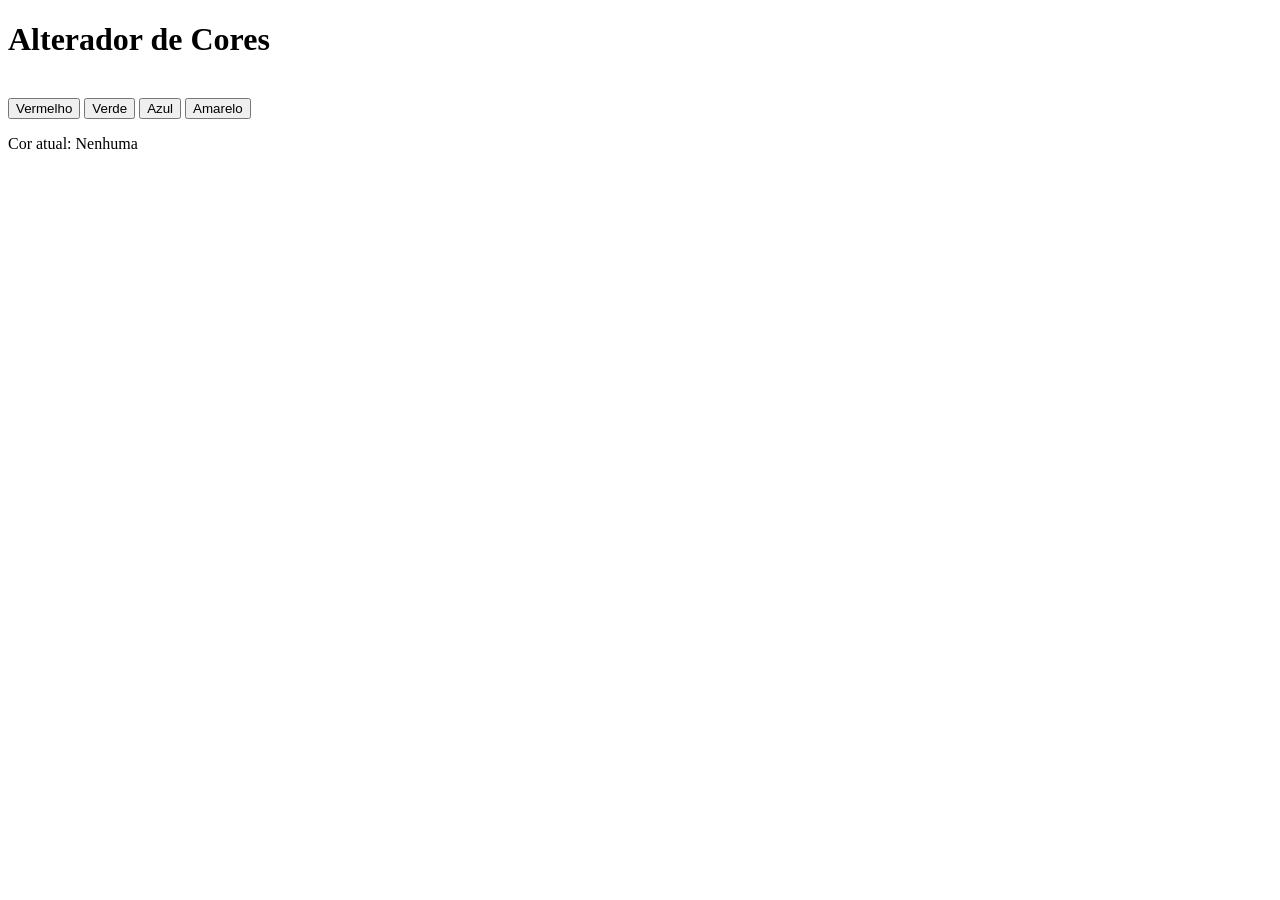
<file: alterador de cores/index.html>
<!DOCTYPE html>
<html lang="pt-br">

<head>
    <meta charset="UTF-8">
    <meta name="viewport" content="width=device-width, initial-scale=1.0">

    <title>Alterador de Cores</title>
</head>

<body>

    <h1>Alterador de Cores</h1>

    <div id="quadrado"></div>

    <br>

    <button id="vermelho">Vermelho</button>
    <button id="verde">Verde</button>
    <button id="azul">Azul</button>
    <button id="amarelo">Amarelo</button>

    <p id="corAtual">Cor atual: Nenhuma</p>

    <script src="./main.js"></script>

</body>

</html>
</file>
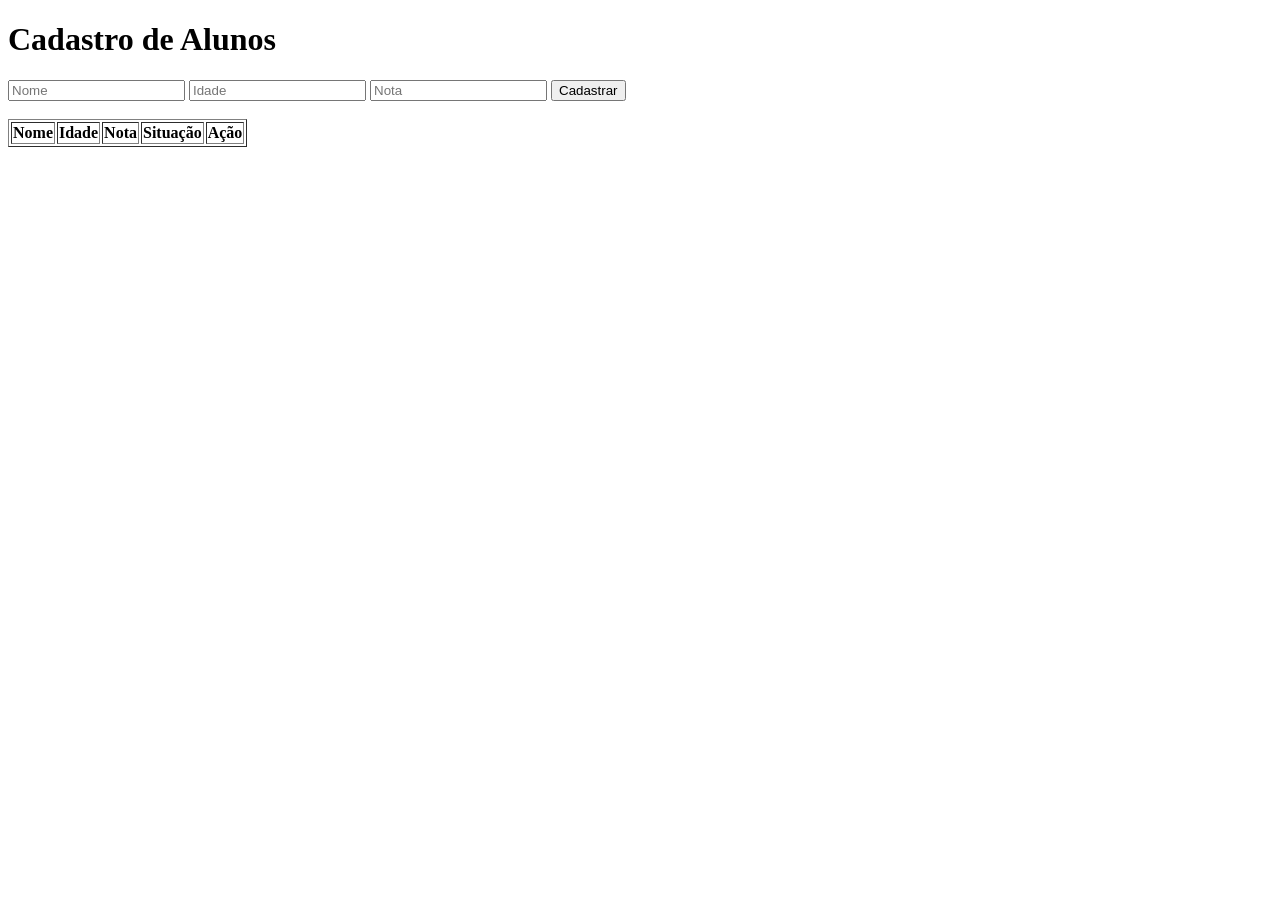
<file: cadastro de alunos/index.html>
<!DOCTYPE html>
<html lang="pt-br">

<head>
    <meta charset="UTF-8">
    <title>Cadastro de Alunos</title>
</head>

<body>

    <h1>Cadastro de Alunos</h1>

    <input type="text" id="nome" placeholder="Nome">

    <input type="number" id="idade" placeholder="Idade">

    <input type="number" id="nota" placeholder="Nota">

    <button id="cadastrar">Cadastrar</button>

    <br><br>

    <table border="1">

        <tr>
            <th>Nome</th>
            <th>Idade</th>
            <th>Nota</th>
            <th>Situação</th>
            <th>Ação</th>
        </tr>

        <tbody id="tabela">
        </tbody>

    </table>

    <script src="./main.js"></script>

</body>

</html>
</file>
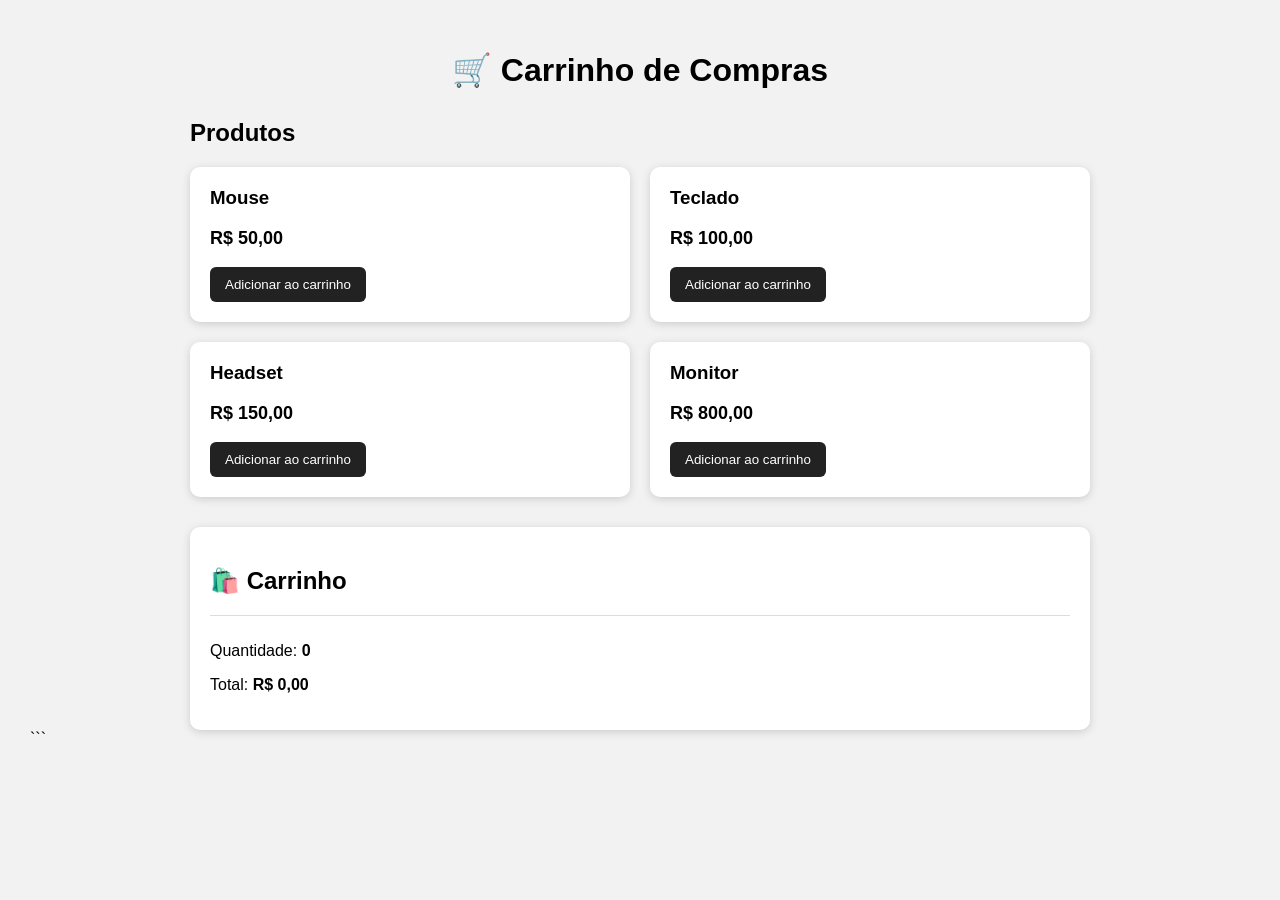
<file: carrinho de compras/index.html>
<!DOCTYPE html>
<html lang="pt-BR">

<head>

    <meta charset="UTF-8">

    <meta name="viewport" content="width=device-width, initial-scale=1.0">

    <title>Carrinho de Compras</title>

    
    <link rel="stylesheet" href="slety.css">

</head>


<body>

    <div class="container">

        <h1>🛒 Carrinho de Compras</h1>


        <h2>Produtos</h2>


        
        <div class="produtos">


            <div class="produto">

                <h3>Mouse</h3>

                <p>R$ 50,00</p>

                <button onclick="adicionar('Mouse', 50)">
                    Adicionar ao carrinho
                </button>

            </div>


            
            <div class="produto">

                <h3>Teclado</h3>

                <p>R$ 100,00</p>

                <button onclick="adicionar('Teclado', 100)">
                    Adicionar ao carrinho
                </button>

            </div>


            
            <div class="produto">

                <h3>Headset</h3>

                <p>R$ 150,00</p>

                <button onclick="adicionar('Headset', 150)">
                    Adicionar ao carrinho
                </button>

            </div>


            
            <div class="produto">

                <h3>Monitor</h3>

                <p>R$ 800,00</p>

                <button onclick="adicionar('Monitor', 800)">
                    Adicionar ao carrinho
                </button>

            </div>

        </div>


        
        <div class="carrinho">

            <h2>🛍️ Carrinho</h2>


            <ul id="listaCarrinho"></ul>


            <div class="resumo">

                <p>
                    Quantidade:
                    <strong id="quantidade">0</strong>
                </p>


                <p>
                    Total:
                    <strong>
                        R$ <span id="total">0,00</span>
                    </strong>
                </p>

            </div>

        </div>

    </div>


    
    <script src="./script.js"></script>

</body>

</html>
```
</file>
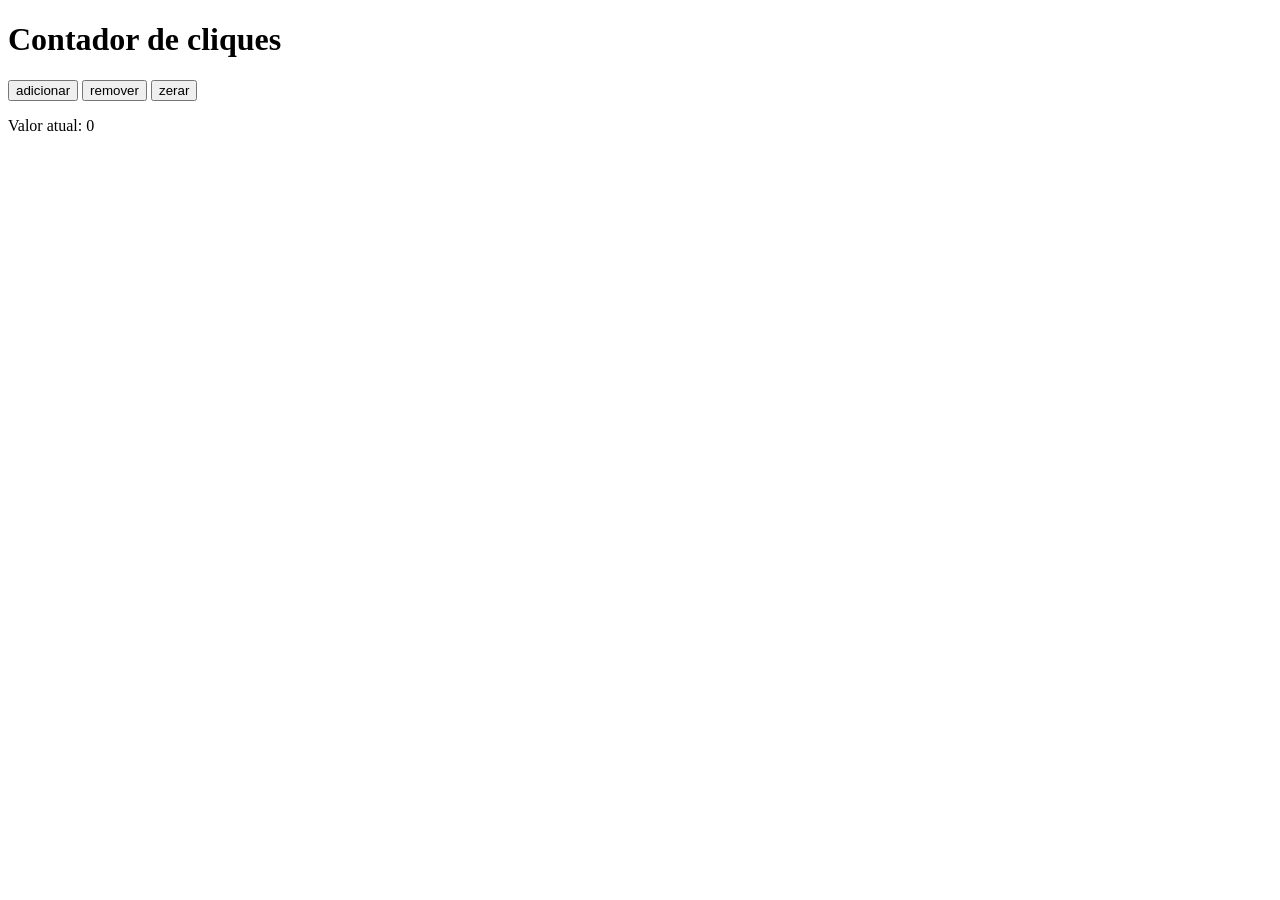
<file: contador de cliques/index.html>
<!DOCTYPE html>
<html lang="en">
<head>
    <meta charset="UTF-8">
    <meta name="viewport" content="width=device-width, initial-scale=1.0">
    <title>Contador</title>
</head>

<body>

    <h1>Contador de cliques</h1>

    <button id="adicionar">adicionar</button>
    <button id="remover">remover</button>
    <button id="zerar">zerar</button>

    <p>Valor atual: <span id="contador">0</span></p>

    <script src="script.js"></script>
    
</body>
</html>
</file>
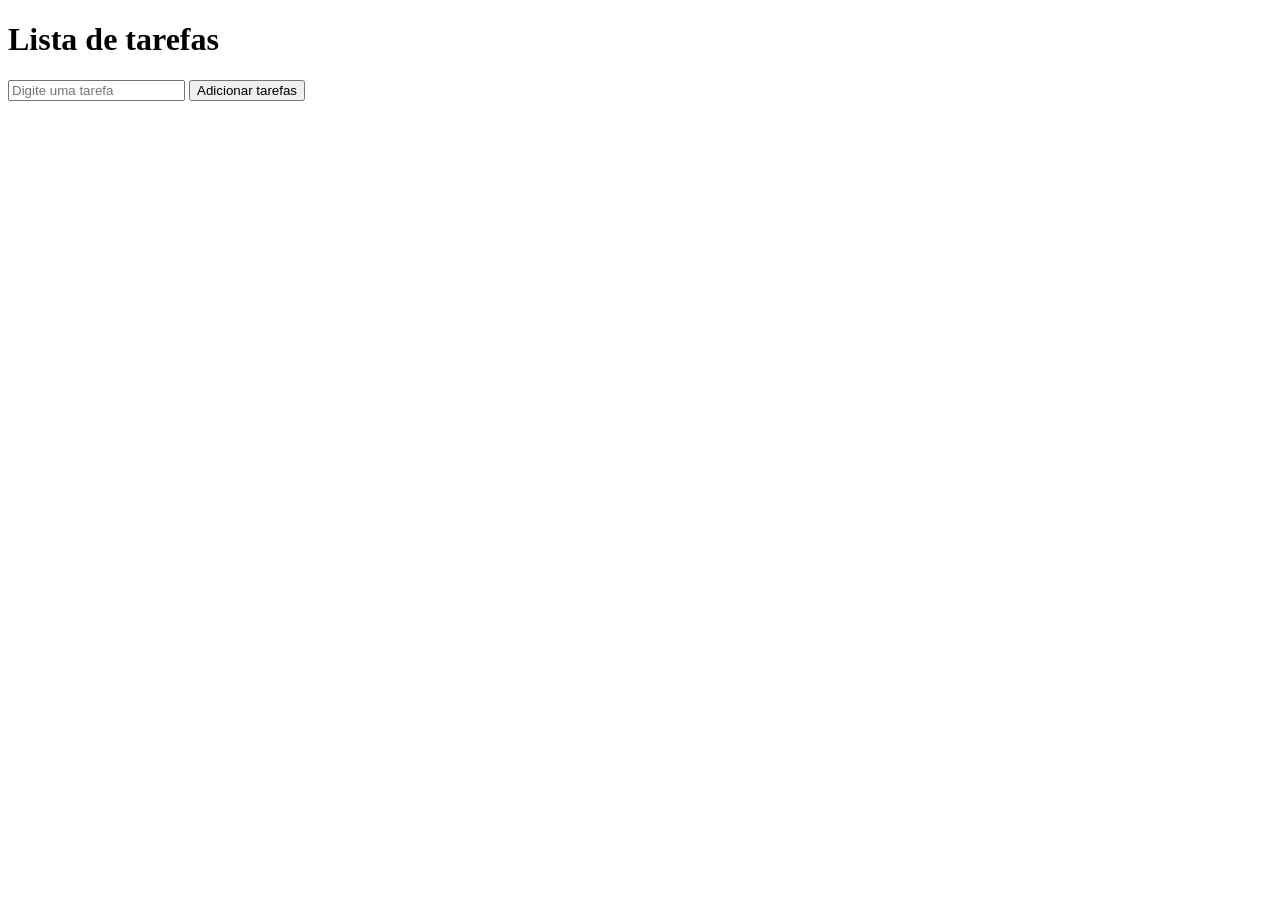
<file: contador lista de tarefas/index.html>
<!DOCTYPE html>
<html lang="en">
<head>
    <meta charset="UTF-8">
    <meta name="viewport" content="width=device-width, initial-scale=1.0">
    <title>Lista de tarefas</title>
</head>
<body>
    <h1>Lista de tarefas</h1>

    <input type="text" id="tarefas" placeholder="Digite uma tarefa">

    <button id="adicionar">Adicionar tarefas</button>
    
    <ul id="lista"></ul>

    <script src="./script.js"></script>

</body>
</html>
</file>
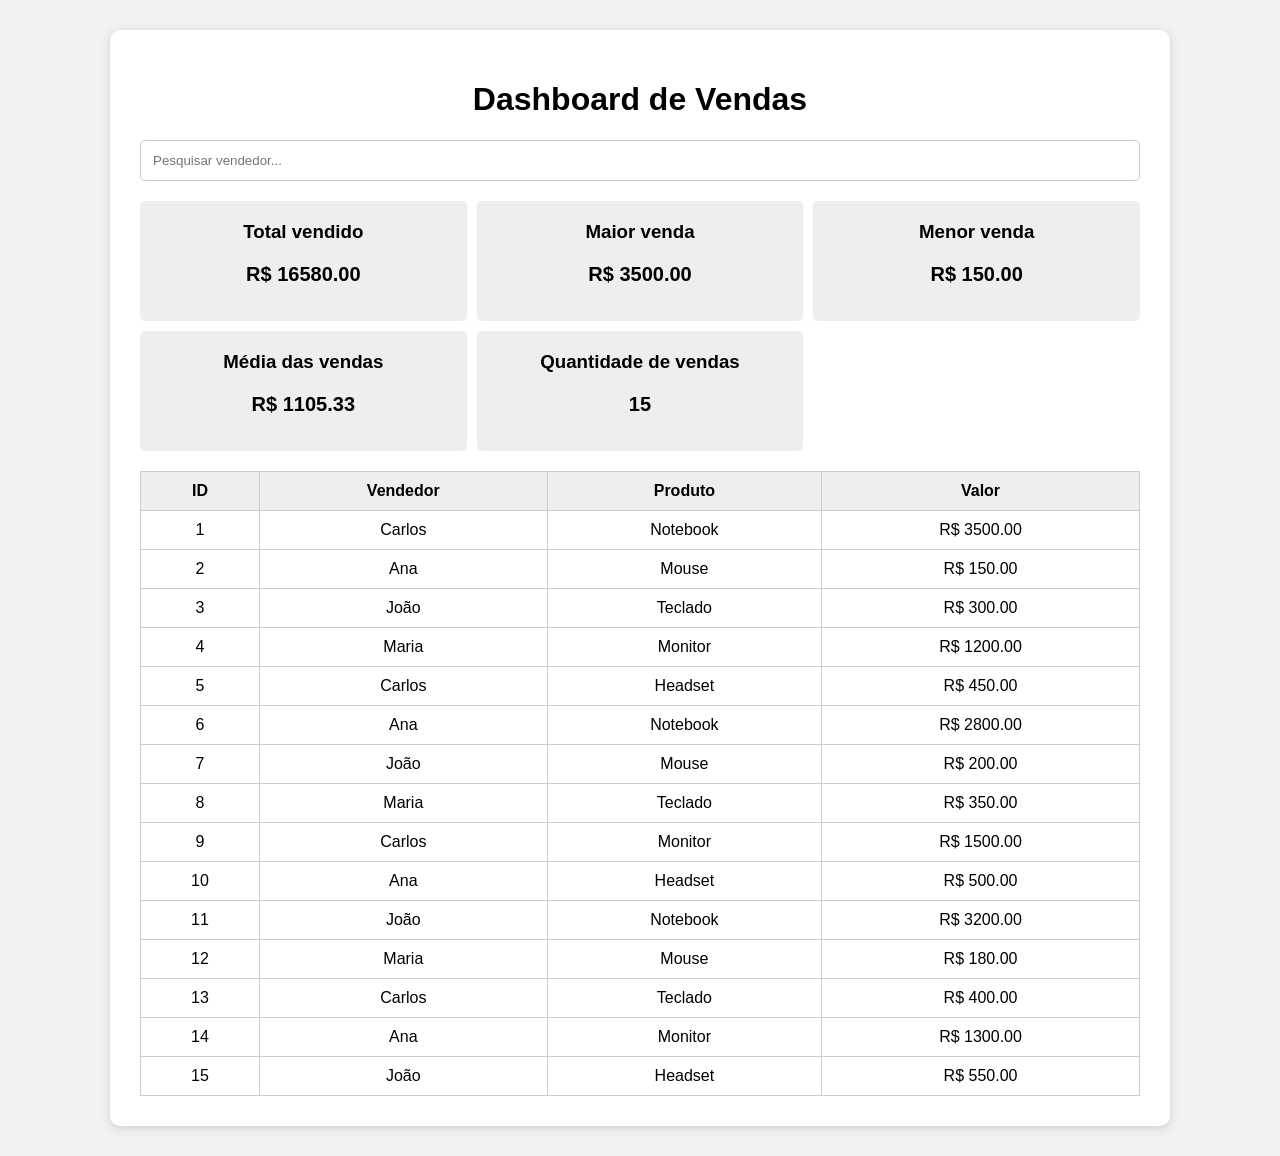
<file: dashboard de vendas/index.html>
<!DOCTYPE html>
<html lang="en">
<head>
    <meta charset="UTF-8">
    <meta name="viewport" content="width=device-width, initial-scale=1.0">
    <title>dashboard de vendas</title>
    <link rel="stylesheet" href="./stely.css">
</head>
<body>
    <div id="dashboard"></div>
    
    <script src="./vendas.js"></script>
</body>
</html>
</file>
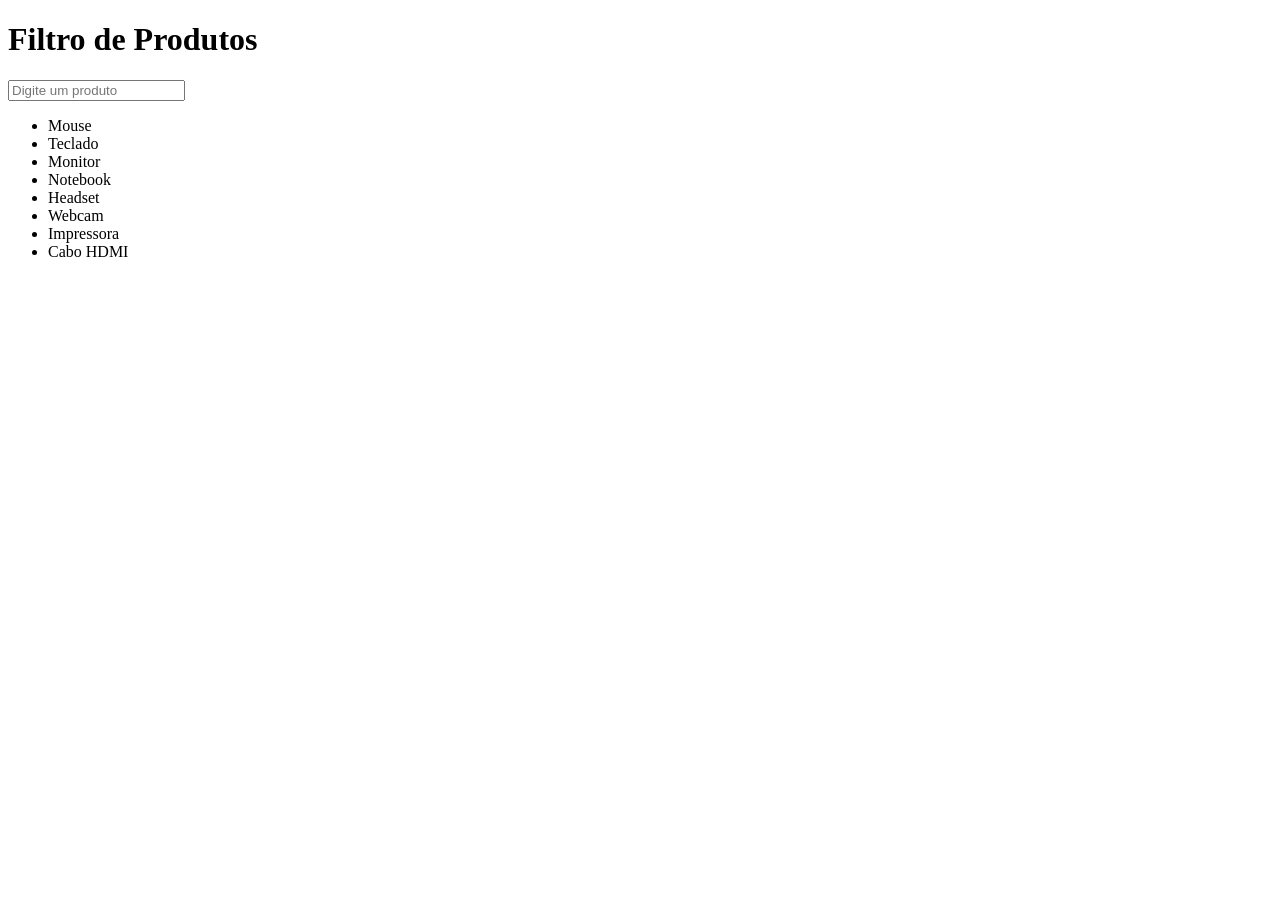
<file: filtro de produtos/index.html>
<!DOCTYPE html>
<html lang="pt-br">

<head>
    <meta charset="UTF-8">
    <title>Filtro de Produtos</title>
</head>

<body>

    <h1>Filtro de Produtos</h1>

    <input type="text" id="pesquisa" placeholder="Digite um produto">

    <ul id="lista">

        <li>Mouse</li>
        <li>Teclado</li>
        <li>Monitor</li>
        <li>Notebook</li>
        <li>Headset</li>
        <li>Webcam</li>
        <li>Impressora</li>
        <li>Cabo HDMI</li>

    </ul>

    <script src="main.js"></script>

</body>

</html>
</file>
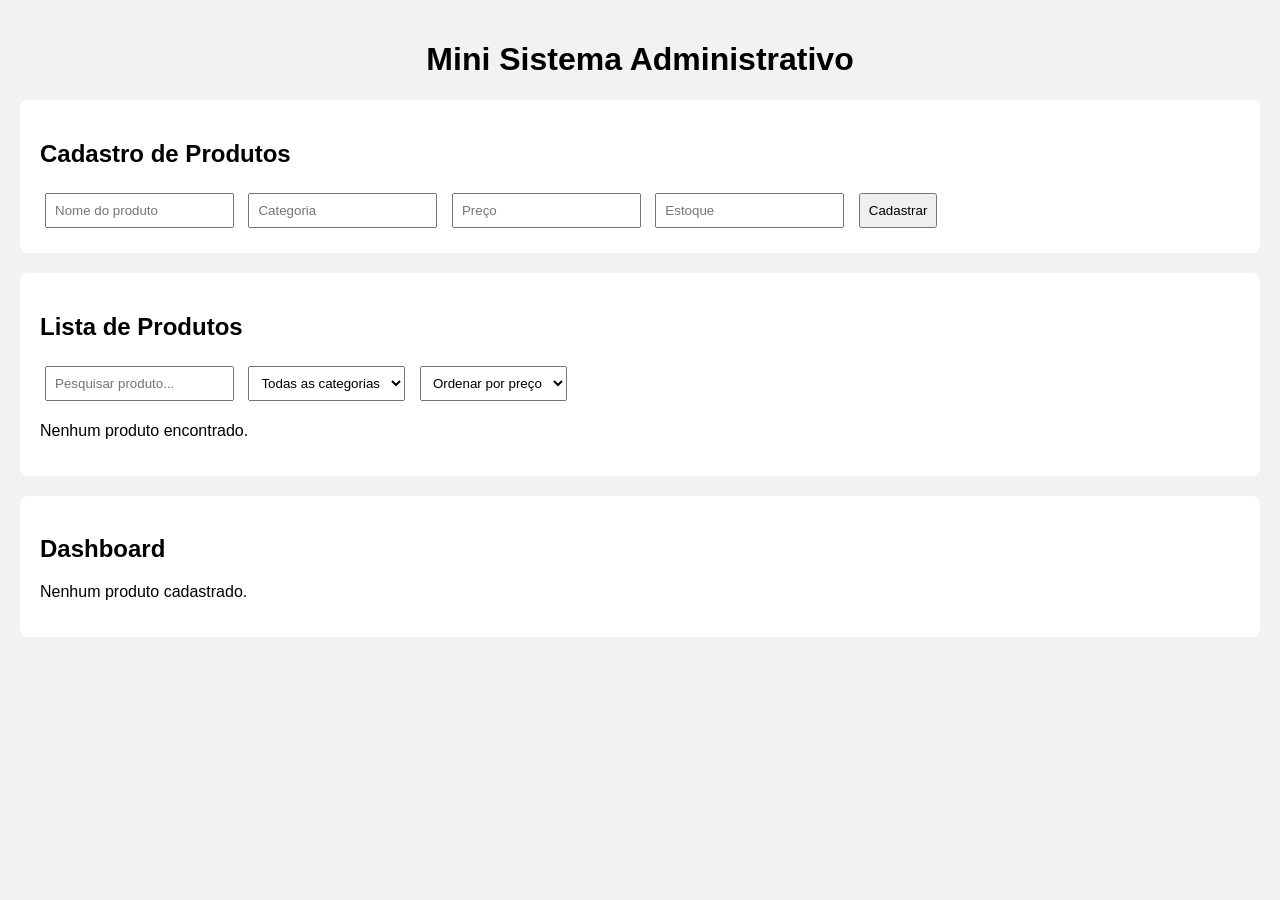
<file: mini-sistema-admisntrativo/index.html>
<!DOCTYPE html>
<html lang="pt-BR">

<head>
    <meta charset="UTF-8">

    <meta name="viewport" content="width=device-width, initial-scale=1.0">

    <title>Mini Sistema Administrativo</title>

    <style>
        body {
            font-family: Arial, sans-serif;
            background-color: #f2f2f2;
            margin: 0;
            padding: 20px;
        }

        h1 {
            text-align: center;
        }

        #cadastro,
        #listagem,
        #dashboard {
            background-color: white;
            padding: 20px;
            margin-bottom: 20px;
            border-radius: 8px;
        }

        input,
        select,
        button {
            padding: 8px;
            margin: 5px;
        }

        button {
            cursor: pointer;
        }

        table {
            width: 100%;
            border-collapse: collapse;
            margin-top: 20px;
        }

        th,
        td {
            border: 1px solid #ccc;
            padding: 10px;
            text-align: center;
        }

        th {
            background-color: #eeeeee;
        }

        .dashboard {
            display: flex;
            gap: 15px;
            flex-wrap: wrap;
        }

        .card {
            border: 1px solid #ccc;
            padding: 15px;
            flex: 1;
            min-width: 150px;
        }
    </style>

</head>

<body>

    <h1>Mini Sistema Administrativo</h1>

    <div id="cadastro"></div>

    <div id="listagem"></div>

    <div id="dashboard"></div>


    <script type="module" src="./js/cadastro.js"></script>

    <script type="module" src="./js/listagem.js"></script>

    <script type="module" src="./js/dashboard.js"></script>

</body>

</html>
</file>
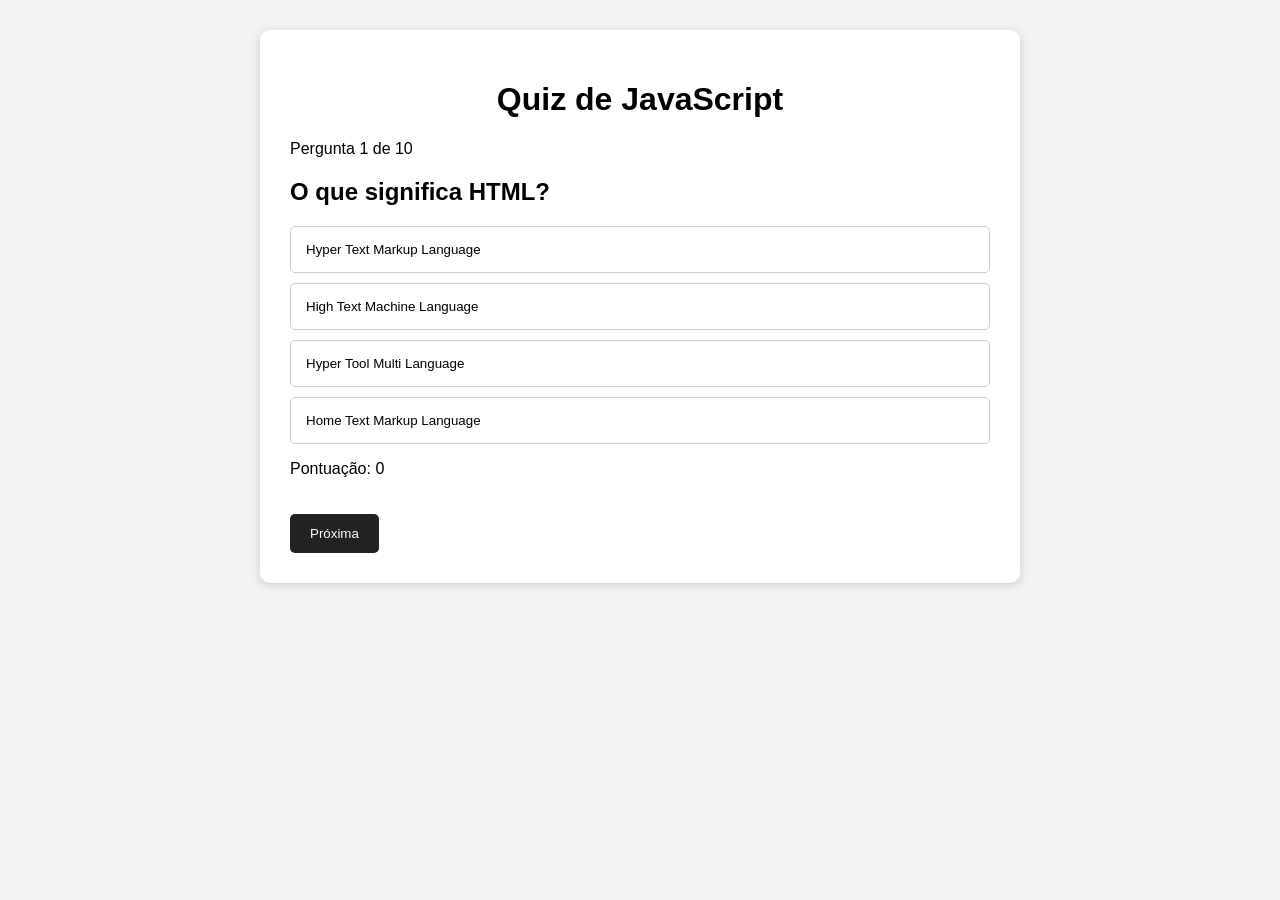
<file: quiz de javacript/index.html>
<!DOCTYPE html>
<html lang="pt-BR">

<head>
    <meta charset="UTF-8">
    <meta name="viewport" content="width=device-width, initial-scale=1.0">

    <title>Quiz de JavaScript</title>

    <link rel="stylesheet" href="./slety.css">
</head>

<body>

    <div id="quiz"></div>

    <script src="./quiz.js"></script>

</body>

</html>
</file>
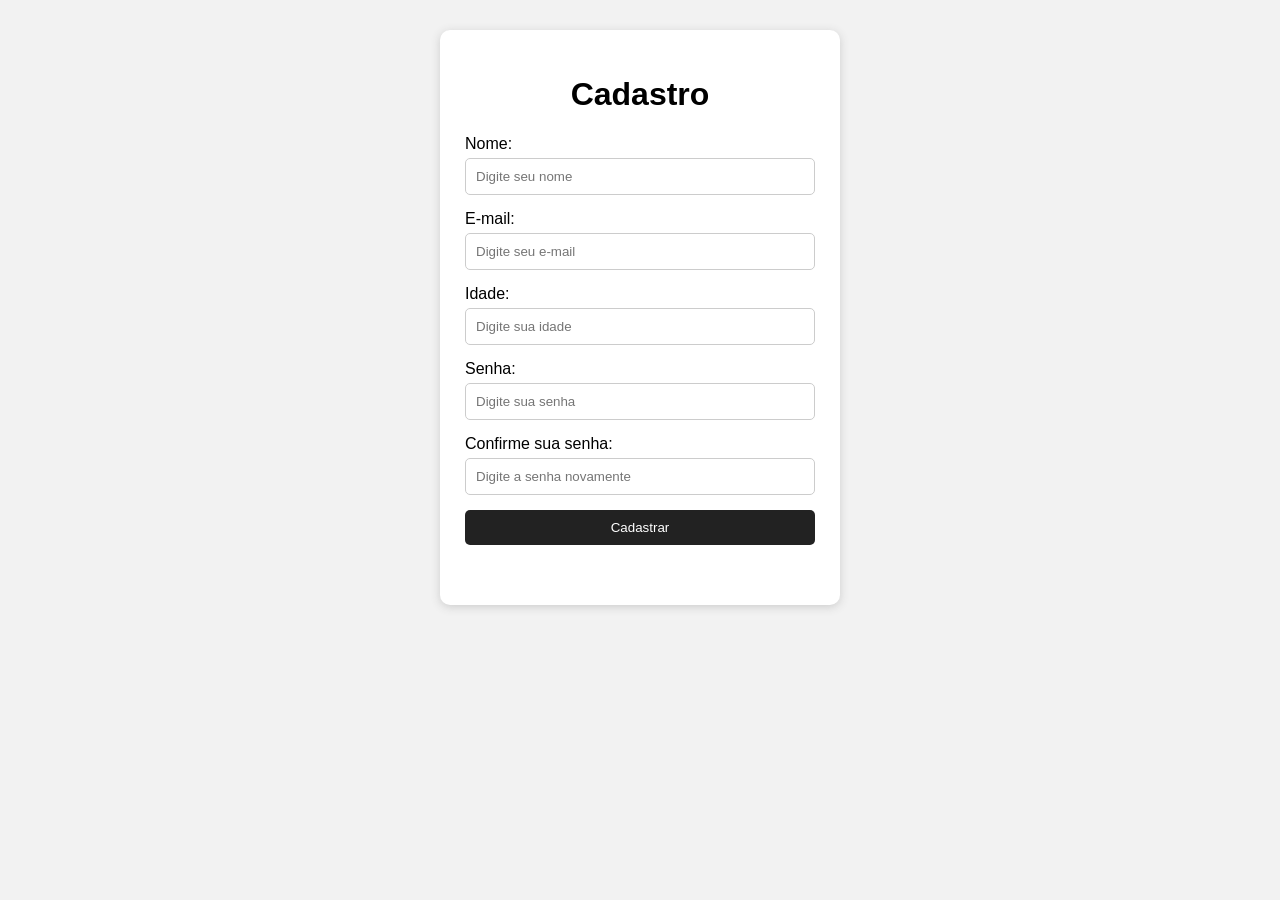
<file: Validação de formulário/index.html>
<!DOCTYPE html>
<html lang="en">
<head>
    <meta charset="UTF-8">
    <meta name="viewport" content="width=device-width, initial-scale=1.0">
    <title>Validação de formuário</title>
    <link rel="stylesheet" href="./slety.css">
</head>
<body>
    <div id="exercicio7"></div>

    <script src="./formulario.js"></script>
    
</body>
</html>
</file>
<file: carrinho de compras/slety.css>
/* Configuração da página */
body {

    font-family: Arial, sans-serif;

    background-color: #f2f2f2;

    margin: 0;

    padding: 30px;
}


/* Área principal */
.container {

    max-width: 900px;

    margin: auto;
}


/* Título principal */
h1 {

    text-align: center;

    margin-bottom: 30px;
}


/* Área onde ficam os produtos */
.produtos {

    display: grid;

    grid-template-columns: repeat(2, 1fr);

    gap: 20px;
}


/* Cada produto */
.produto {

    background-color: white;

    padding: 20px;

    border-radius: 10px;

    box-shadow: 0 2px 8px #ccc;
}


/* Nome do produto */
.produto h3 {

    margin-top: 0;
}


/* Preço */
.produto p {

    font-size: 18px;

    font-weight: bold;
}


/* Botões */
button {

    background-color: #222;

    color: white;

    border: none;

    padding: 10px 15px;

    border-radius: 6px;

    cursor: pointer;
}


/* Quando passar o mouse */
button:hover {

    background-color: #444;
}


/* Carrinho */
.carrinho {

    background-color: white;

    margin-top: 30px;

    padding: 20px;

    border-radius: 10px;

    box-shadow: 0 2px 8px #ccc;
}


/* Produtos dentro do carrinho */
li {

    margin-bottom: 15px;
}


/* Botão remover */
li button {

    margin-left: 15px;

    background-color: #d9534f;
}


/* Resumo */
.resumo {

    border-top: 1px solid #ddd;

    margin-top: 20px;

    padding-top: 10px;
}


/* Celular */
@media (max-width: 600px) {

    .produtos {

        grid-template-columns: 1fr;
    }

    body {

        padding: 15px;
    }
}
</file>
<file: dashboard de vendas/stely.css>
body {
    font-family: Arial, sans-serif;
    background-color: #f2f2f2;
    margin: 0;
    padding: 30px;
}

#dashboard {
    max-width: 1000px;
    margin: auto;
    background-color: white;
    padding: 30px;
    border-radius: 10px;
    box-shadow: 0 2px 10px #ccc;
}

h1 {
    text-align: center;
}

input {
    width: 100%;
    padding: 12px;
    box-sizing: border-box;
    margin-bottom: 20px;
    border: 1px solid #ccc;
    border-radius: 5px;
}

.resumo {
    display: grid;
    grid-template-columns: repeat(3, 1fr);
    gap: 10px;
    margin-bottom: 20px;
}

.card {
    padding: 15px;
    background-color: #eee;
    border-radius: 5px;
    text-align: center;
}

.card h3 {
    margin: 5px;
}

.card p {
    font-size: 20px;
    font-weight: bold;
}

table {
    width: 100%;
    border-collapse: collapse;
}

th,
td {
    border: 1px solid #ccc;
    padding: 10px;
    text-align: center;
}

th {
    background-color: #eee;
}

@media (max-width: 700px) {

    .resumo {
        grid-template-columns: 1fr;
    }

    table {
        font-size: 12px;
    }

}
</file>
<file: quiz de javacript/slety.css>
body {
    font-family: Arial, sans-serif;
    background-color: #f2f2f2;
    margin: 0;
    padding: 30px;
}

#quiz {
    max-width: 700px;
    margin: auto;
    background-color: white;
    padding: 30px;
    border-radius: 10px;
    box-shadow: 0 2px 10px #ccc;
}

h1 {
    text-align: center;
}

.alternativas {
    display: flex;
    flex-direction: column;
    gap: 10px;
}

.alternativa {
    padding: 15px;
    border: 1px solid #ccc;
    border-radius: 5px;
    background-color: white;
    color: black;
    text-align: left;
    cursor: pointer;
}

.alternativa:hover {
    background-color: #eee;
}

.alternativa.selecionada {
    background-color: #ddd;
}

#proxima,
#reiniciar {
    margin-top: 20px;
    padding: 12px 20px;
    border: none;
    border-radius: 5px;
    background-color: #222;
    color: white;
    cursor: pointer;
}

#proxima:hover,
#reiniciar:hover {
    background-color: #444;
}

#resultado {
    text-align: center;
}
</file>
<file: Validação de formulário/slety.css>
/* Configuração da página */
body {

    font-family: Arial, sans-serif;

    background-color: #f2f2f2;

    margin: 0;

    padding: 30px;
}


/* Formulário */
.formulario {

    width: 350px;

    margin: auto;

    background-color: white;

    padding: 25px;

    border-radius: 10px;

    box-shadow: 0 2px 10px #ccc;
}


/* Título */
.formulario h1 {

    text-align: center;
}


/* Campos */
.formulario input {

    width: 100%;

    box-sizing: border-box;

    padding: 10px;

    margin-top: 5px;

    margin-bottom: 15px;

    border: 1px solid #ccc;

    border-radius: 5px;
}


/* Botão */
.formulario button {

    width: 100%;

    padding: 10px;

    background-color: #222;

    color: white;

    border: none;

    border-radius: 5px;

    cursor: pointer;
}


/* Efeito ao passar o mouse */
.formulario button:hover {

    background-color: #444;
}


/* Área de mensagens */
.mensagem {

    margin-top: 15px;

    padding: 10px;

    border-radius: 5px;
}
</file>
